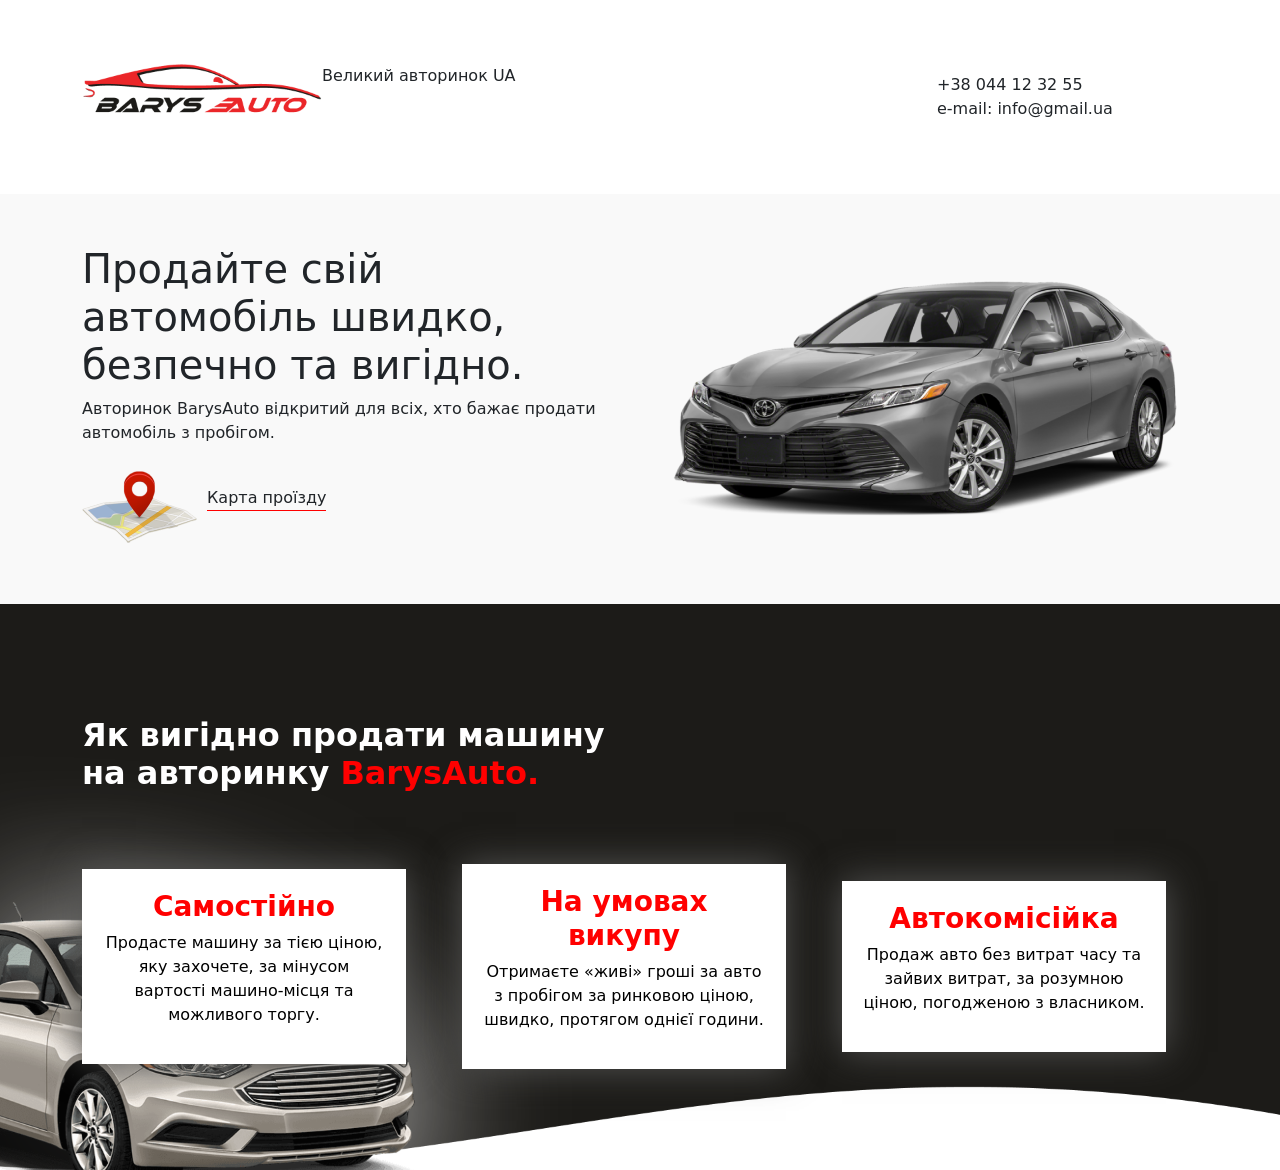
<file: main.html>
<!DOCTYPE html>
<html lang="uk">

<head>
    <meta charset="UTF-8">
    <meta http-equiv="X-UA-Compatible" content="IE=edge">
    <meta name="viewport" content="width=device-width, initial-scale=1.0">
    <title>BarysAuto - Продаж авто</title>
    <link href="https://cdn.jsdelivr.net/npm/bootstrap@5.0.1/dist/css/bootstrap.min.css" rel="stylesheet"
        integrity="sha384-+0n0xVW2eSR5OomGNYDnhzAbDsOXxcvSN1TPprVMTNDbiYZCxYbOOl7+AMvyTG2x" crossorigin="anonymous">
    <link rel="stylesheet" href="css.css">
</head>

<body>
    <div class="container">
        <div class="row justify-content-between header-1">
            <div class="col-lg-6 d-flex mb-3">
                <img src="img/logo2.png" width="240px" height="">
                <div class="">Великий авторинок UA</div>
            </div>
            <div class="col-lg-3">
                <p>+38 044 12 32 55</p>
                <p>e-mail: info@gmail.ua</p>
            </div>
        </div>
    </div>
    <div class="container-fluid banner-1">
        <div class="container">
            <div class="row">
                <div class="col-lg-6">
                    <h1>Продайте свій автомобіль швидко, безпечно та вигідно.</h1>
                    <p>Авторинок BarysAuto відкритий для всіх, хто бажає продати автомобіль з пробігом.</p>
                    <div class="d-flex align-items-center">
                        <img src="img/karta.png">
                        <p class="redb">Карта проїзду</p>
                    </div>
                </div>
                <div class="col-lg-6">
                    <img src="img/main-car.png" class="img-fluid">
                </div>
            </div>
        </div>
    </div>
    <div class="container-fluid banner-2">
        <div class="container">
        <div class="row">
            <div class="col-lg-6">
                <h2 class="bold"><span class="white-word">Як вигідно продати машину на авторинку </span><span class="bold red-word">BarysAuto.</span>
                </h2>
            </div>
        </div>
        <div class="row">
            <div class="col-lg-4 sell-wrap">
                <div class="sell-1">
                    <h3>Самостійно</h3>
                    <p>Продасте машину за тією ціною, яку захочете, за мінусом вартості машино-місця та можливого торгу.</p>
                </div>
            </div>
            <div class="col-lg-4 sell-wrap">
                <div class="sell-1">
                    <h3>На умовах викупу</h3>
                    <p>Отримаєте «живі» гроші за авто з пробігом за ринковою ціною, швидко, протягом однієї години.</p>
                </div>
            </div>
            <div class="col-lg-4 sell-wrap">
                <div class="sell-1">
                    <h3>Автокомісійка</h3>
                    <p>Продаж авто без витрат часу та зайвих витрат, за розумною ціною, погодженою з власником.</p>
                </div>
            </div>
        </div>
    </div>
    </div>


    <script src="https://cdn.jsdelivr.net/npm/bootstrap@5.0.1/dist/js/bootstrap.bundle.min.js"
        integrity="sha384-gtEjrD/SeCtmISkJkNUaaKMoLD0//ElJ19smozuHV6z3Iehds+3Ulb9Bn9Plx0x4"
        crossorigin="anonymous"></script>
</body>

</html>
</file>
<file: css.css>
.header-1 p{
margin: 0;
}
.banner-1{
    background-color:#F9F9F9F9 ;
}
.row{
    align-items: center;
    margin-top:4rem
}
.redb{
    border-bottom: 1px solid red;
    margin-left: 10px;
}
.banner-2{
    background-image: url(img/ford.png);
    padding-top: 3rem;
    padding-bottom: 5rem;
    color:white;
    background-size: cover;
    background-position: 0% 100%;
}
.bold{
    font-weight: bold;
}
.red-word{
    color:red
}
.white-word{
    color:white
}
.sell-1{
    background-color:white;
    padding: 1.3rem;
    margin-right: 2rem;
    height: 100%;
    color: black;
    text-align: center;
    box-shadow: 0px 0px 35px #535352;
}
.sell-1 h3{
font-weight: 900;
color:red
}
.sell-wrap{
    margin-bottom: 1.3rem;
}
</file>
